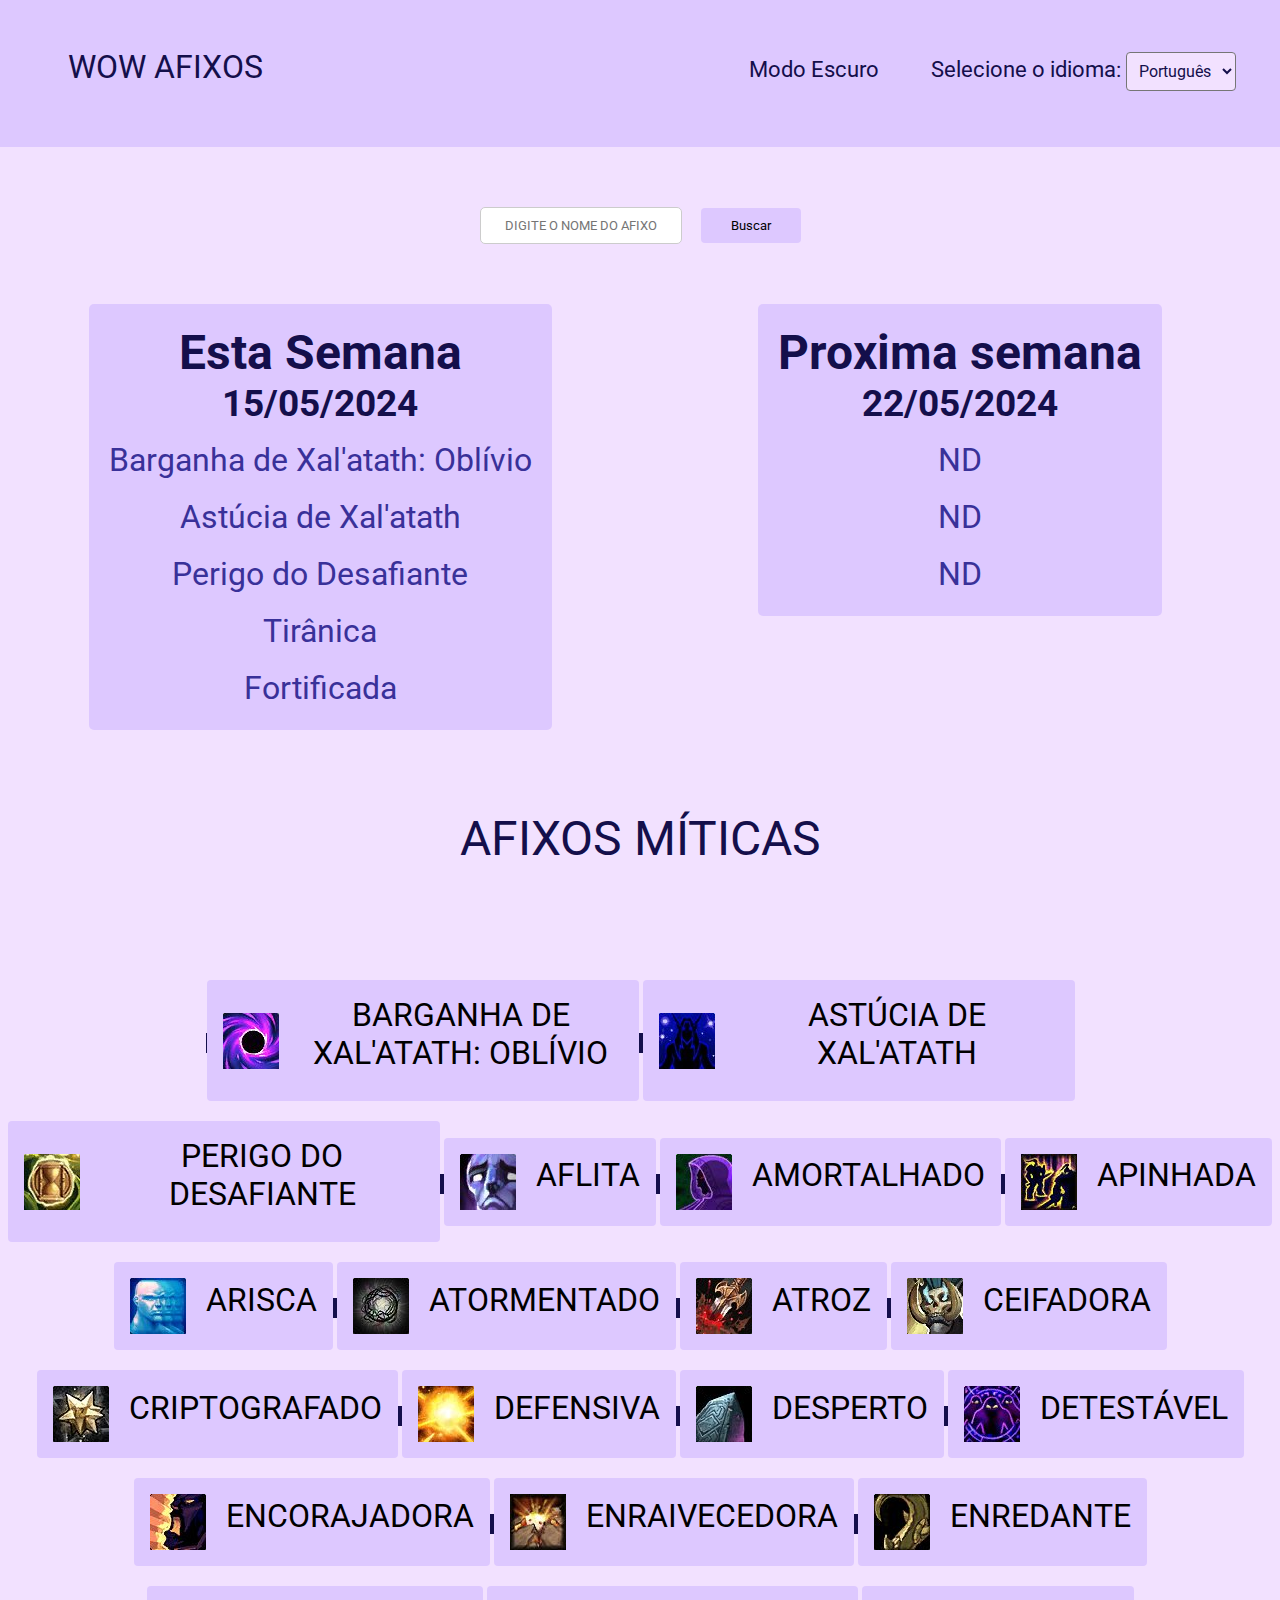
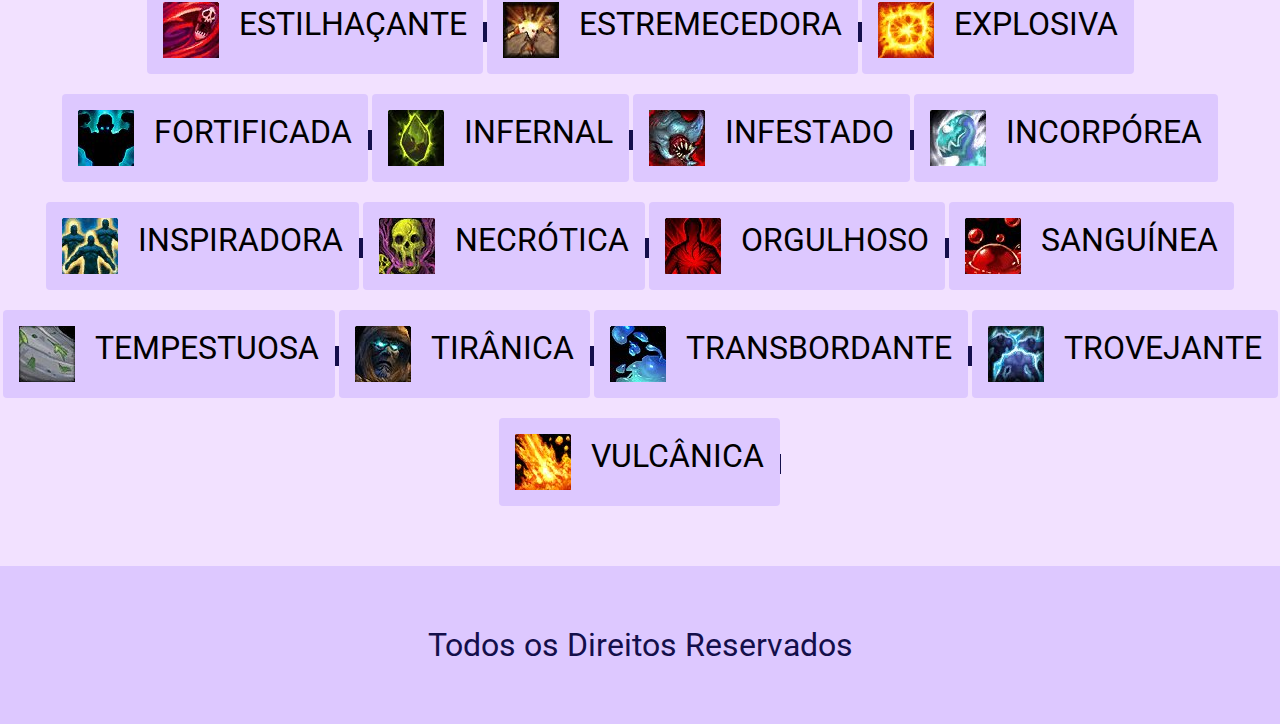
<file: index.html>
<!DOCTYPE html>
<html lang="pt-br">
  <head>
    <meta charset="UTF-8" />
    <meta name="viewport" content="width=device-width, initial-scale=1.0" />
    <title>Afixos</title>
    <link
      rel="icon"
      href="./assets/favicon/fortificada_5TJ_icon.ico"
      type="image/x-icon"
    />
    <link rel="stylesheet" href="./css/style.css" />
    <link rel="preconnect" href="https://fonts.googleapis.com" />
    <link rel="preconnect" href="https://fonts.gstatic.com" crossorigin />
    <link
      href="https://fonts.googleapis.com/css2?family=Roboto&display=swap"
      rel="stylesheet"
    />
  </head>

  <body>
    <header class="div-bg">
      <div class="div-header container">
        <div class="div-menu-logo">
          <ul class="lista-flex">
            <li class="item-esquerda">
              <a href="https://github.com/TbrunoK/wow-afixes" target="_blank"
                >WOW AFIXOS</a
              >
            </li>
          </ul>
        </div>
        <div class="itens-direita">
          <a href="#" id="darkModeToggle">Modo Escuro</a>
          <div class="idioma-menu">
            <label for="idioma">Selecione o idioma:</label>
            <select id="idioma">
              <option value="pt">Português</option>
              <option value="en">Inglês</option>
              <option value="es">Espanhol</option>
            </select>
          </div>
        </div>
      </div>
    </header>
    <div class="container">
      <!-- Barra de pesquisa -->
      <input
        type="text"
        id="searchInput"
        class="search-input"
        placeholder="Digite o Nome do Afixo"
      />

      <button onclick="buscarAfixo()" class="search-button">Buscar</button>

      <div class="Conteudo-afixos-afixos-semanas">
        <div class="conteiner-centralizado">
          <div class="afixos-esta-semana">
            <div class="conteiner-esta">
              <h2>Esta Semana</h2>
              <h3>15/05/2024</h3>
              <div class="afixos">
                <ul>
                  <li>
                    <a
                      class="sombreado nome"
                      href="#"
                      onclick="adicionarNome(this); return false;"
                      >Barganha de Xal'atath: Oblívio</a
                    >
                  </li>
                  <li>
                    <a
                      class="sombreado nome"
                      href="#"
                      onclick="adicionarNome(this); return false;"
                      >Astúcia de Xal'atath</a
                    >
                  </li>
                  <li>
                    <a
                      class="sombreado nome"
                      href="#"
                      onclick="adicionarNome(this); return false;"
                      >Perigo do Desafiante</a
                    >
                  </li>
                  <li>
                    <a
                      class="sombreado nome"
                      href="#"
                      onclick="adicionarNome(this); return false;"
                      >Tirânica</a
                    >
                  </li>
                  <li>
                    <a
                      class="sombreado nome"
                      href="#"
                      onclick="adicionarNome(this); return false;"
                      >Fortificada</a
                    >
                  </li>
                </ul>
              </div>
            </div>
          </div>

          <div class="afixos-esta-semana">
            <div>
              <h2>Proxima semana</h2>
              <h3>22/05/2024</h3>
              <div class="afixos">
                <ul>
                  <li>
                    <a
                      class="sombreado nome"
                      href="#"
                      onclick="adicionarNome(this); return false;"
                      >ND</a
                    >
                  </li>
                  <li>
                    <a
                      class="sombreado nome"
                      href="#"
                      onclick="adicionarNome(this); return false;"
                      >ND</a
                    >
                  </li>
                  <li>
                    <a
                      class="sombreado nome"
                      href="#"
                      onclick="adicionarNome(this); return false;"
                      >ND</a
                    >
                  </li>
                </ul>
              </div>
            </div>
          </div>
        </div>

        <!-- Lista de afixos  -->
        <div class="afixo-mitica-menu">
          <a
            class="afixos-mitica-texto"
            href="https://www.wowhead.com/pt/affixes"
            target="_blank"
            >Afixos Míticas</a
          >
        </div>

        <div class="afixo-lista">
          <ul class="lista-completa">
            <li>
              <img
                src="./assets/afixes/Barganha de Xal'atath Oblívio.jpg"
                alt=""
              /><a
                href="https://www.wowhead.com/pt/affix=159/barganha-de-xalatath-obl%C3%ADvio"
                target="_blank"
                >Barganha de Xal'atath: Oblívio</a
              >
            </li>

            <li>
              <img src="./assets/afixes/Astúcia de Xal'atath.jpg" alt="" /><a
                href="https://www.wowhead.com/pt/affix=147/ast%C3%BAcia-de-xalatath"
                target="_blank"
                >Astúcia de Xal'atath</a
              >
            </li>

            <li>
              <img src="./assets/afixes/Perigo do Desafiante.jpg" alt="" /><a
                href="https://www.wowhead.com/pt/affix=159/barganha-de-xalatath-obl%C3%ADvio"
                target="_blank"
                >Perigo do Desafiante</a
              >
            </li>

            <li>
              <img src="./assets/afixes/aflita.jpg" alt="" /><a
                href="https://www.wowhead.com/pt/affix=135/aflita"
                target="_blank"
                >Aflita</a
              >
            </li>

            <li>
              <img src="./assets/afixes/amortalhado.jpg" alt="" /><a
                href="https://www.wowhead.com/pt/affix=131/amortalhado"
                target="_blank"
                >Amortalhado</a
              >
            </li>

            <li>
              <img src="./assets/afixes/apinhada..jpg" alt="" /><a
                href="https://www.wowhead.com/pt/affix=5/apinhada"
                target="_blank"
                >apinhada</a
              >
            </li>

            <li>
              <img src="./assets/afixes/arisca.jpg" alt="" /><a
                href="https://www.wowhead.com/pt/affix=2/arisca"
                target="_blank"
                >Arisca</a
              >
            </li>

            <li>
              <img src="./assets/afixes/atormentado.jpg" alt="" /><a
                href="https://www.wowhead.com/pt/affix=128/atormentado"
                target="_blank"
                >Atormentado</a
              >
            </li>

            <li>
              <img src="./assets/afixes/atroz.jpg" alt="" /><a
                href="https://www.wowhead.com/pt/affix=12/atroz"
                target="_blank"
                >Atroz</a
              >
            </li>

            <li>
              <img src="./assets/afixes/ceifadora.jpg" alt="" /><a
                href="https://www.wowhead.com/pt/affix=117/ceifadora"
                target="_blank"
                >Ceifadora</a
              >
            </li>

            <li>
              <img src="./assets/afixes/criptografado.jpg" alt="" /><a
                href="https://www.wowhead.com/pt/affix=130/criptografado"
                target="_blank"
                >Criptografado</a
              >
            </li>

            <li>
              <img src="./assets/afixes/defensiva.jpg" alt="" /><a
                href="https://www.wowhead.com/pt/affix=137/defensiva"
                target="_blank"
                >Defensiva</a
              >
            </li>

            <li>
              <img src="./assets/afixes/desperto.jpg" alt="" /><a
                href="https://www.wowhead.com/pt/affix=120/desperto"
                target="_blank"
                >Desperto</a
              >
            </li>

            <li>
              <img src="./assets/afixes/Detestavel.jpg" alt="" /><a
                href="https://www.wowhead.com/pt/affix=123/detest%C3%A1vel"
                target="_blank"
                >Detestável</a
              >
            </li>

            <li>
              <img src="./assets/afixes/Encorajadora.jpg" alt="" /><a
                href="https://www.wowhead.com/pt/affix=7/encorajadora"
                target="_blank"
                >Encorajadora</a
              >
            </li>

            <li>
              <img src="./assets/afixes/estremecedora.jpg" alt="" /><a
                href="https://www.wowhead.com/pt/affix=6/enraivecedora"
                target="_blank"
                >Enraivecedora</a
              >
            </li>

            <li>
              <img src="./assets/afixes/enredante.jpg" alt="" /><a
                href="https://www.wowhead.com/pt/affix=134/enredante"
                target="_blank"
                >Enredante</a
              >
            </li>

            <li>
              <img src="./assets/afixes/estilhacante.jpg" alt="" /><a
                href="https://www.wowhead.com/pt/affix=11/estilha%C3%A7ante"
                target="_blank"
                >Estilhaçante</a
              >
            </li>

            <li>
              <img src="./assets/afixes/estremecedora.jpg" alt="" /><a
                href="https://www.wowhead.com/pt/affix=14/estremecedora"
                target="_blank"
                >Estremecedora</a
              >
            </li>

            <li>
              <img src="./assets/afixes/explosiva.jpg" alt="" /><a
                href="https://www.wowhead.com/pt/affix=13/explosiva"
                target="_blank"
                >Explosiva</a
              >
            </li>

            <li>
              <img src="./assets/afixes/fortificada.jpg" alt="" /><a
                href="https://www.wowhead.com/pt/affix=10/fortificada"
                target="_blank"
                >Fortificada</a
              >
            </li>

            <li>
              <img src="./assets/afixes/infernal.jpg" alt="" /><a
                href="https://www.wowhead.com/pt/affix=129/infernal"
                target="_blank"
                >Infernal</a
              >
            </li>

            <li>
              <img src="./assets/afixes/infestado.jpg" alt="" /><a
                href="https://www.wowhead.com/pt/affix=16/infestado"
                target="_blank"
                >Infestado</a
              >
            </li>

            <li>
              <img src="./assets/afixes/incorporea.jpg" alt="" /><a
                href="https://www.wowhead.com/pt/affix=136/incorp%C3%B3rea"
                target="_blank"
                >Incorpórea</a
              >
            </li>

            <li>
              <img src="./assets/afixes/inspiradora.jpg" alt="" /><a
                href="https://www.wowhead.com/pt/affix=122/inspiradora"
                target="_blank"
                >Inspiradora</a
              >
            </li>

            <li>
              <img src="./assets/afixes/necrotica.jpg" alt="" /><a
                href="https://www.wowhead.com/pt/affix=4/necr%C3%B3tica"
                target="_blank"
                >Necrótica</a
              >
            </li>

            <li>
              <img src="./assets/afixes/orgulhoso.jpg" alt="" /><a
                href="https://www.wowhead.com/pt/affix=121/orgulhoso"
                target="_blank"
                >Orgulhoso</a
              >
            </li>

            <li>
              <img src="./assets/afixes/sanguinea.jpg" alt="" /><a
                href="https://www.wowhead.com/pt/affix=8/sangu%C3%ADnea"
                target="_blank"
                >Sanguínea</a
              >
            </li>

            <li>
              <img src="./assets/afixes/tempestuosa.jpg" alt="" /><a
                href="https://www.wowhead.com/pt/affix=124/tempestuosa"
                target="_blank"
                >tempestuosa</a
              >
            </li>

            <li>
              <img src="./assets/afixes/tiranico.jpg" alt="" /><a
                href="https://www.wowhead.com/pt/affix=9/tir%C3%A2nica"
                target="_blank"
                >Tirânica</a
              >
            </li>

            <li>
              <img src="./assets/afixes/transbordante.jpg" alt="" /><a
                href="https://www.wowhead.com/pt/affix=1/transbordante"
                target="_blank"
                >Transbordante</a
              >
            </li>

            <li id="trovejante">
              <img src="./assets/afixes/trovejante.jpg" alt="" /><a
                href="https://www.wowhead.com/pt/affix=132/trovejante"
                target="_blank"
                >trovejante</a
              >
            </li>

            <li>
              <img src="./assets/afixes/vulcanica.jpg" alt="" /><a
                href="https://www.wowhead.com/pt/affix=3/vulc%C3%A2nica"
                target="_blank"
                >Vulcânica</a
              >
            </li>
          </ul>
        </div>
      </div>
    </div>
    <footer class="footer"><p>Todos os Direitos Reservados</p></footer>
    <script src="./js/javascript.js"></script>
  </body>
</html>
</file>
<file: css/style.css>
@import url(./darkmode.css);
/*Reset */
* {
  font-family: "Roboto", sans-serif;
  padding: 0px;
  margin: 0px;
  text-decoration: none;
  list-style-type: none;
  color: var(--cor-primaria4);
  text-align: center;
}

body {
  background-color: var(--cor-primaria1);
}

/*Root / Variaveis */
:root {
  --cor-primaria1: #f2e1ff;
  --cor-primaria2: #ddc8ff;
  --cor-primaria2-1: #ad95d3ef;
  --cor-primaria3: #393199;
  --cor-primaria4: #140f4b;
  --color-gradient: linear-gradient(#f2e1ff, #09062c);
}

.container {
  max-width: 1400px;
  margin: auto;
}

.div-bg {
  background-color: var(--cor-primaria2);
}

/* Menu Principal */
.div-header {
  display: flex;
  justify-content: space-between;
  padding: 24px;
  align-items: center;
  font-size: 1.4rem;
  border-radius: 0px;
}

.div-menu-logo {
  display: inline-block;
  padding: 24px;
  margin-left: 20px;
  font-size: 32px;
  border-radius: 4px;
}
.div-menu-logo a::after {
  display: block;
  content: "";
  width: 0px;
  height: 3px;
  margin-top: 10px;
  background-color: var(--cor-primaria4);
  transition: 0.3s;
  position: relative;
}

.div-menu-logo a:hover::after {
  width: 100%;
}
.div-menu a {
  color: var(--color-font);
}

.itens-direita {
  display: flex;
  gap: 2rem;
}

.itens-direita a {
  display: inline-block;
  padding: 20px 0px;
  position: relative;
}

.itens-direita a::after {
  display: block;
  content: "";
  width: 0px;
  height: 3px;
  margin-top: 10px;
  background-color: var(--cor-primaria4);
  transition: 0.3s;
  position: absolute;
}

.itens-direita a:hover::after {
  width: 100%;
}
/* Menu de idiomas */
.idioma-menu {
  display: inline-block;
  margin: auto;
  padding: 20px;
  font-family: "roboto" sans-serif;
  font-size: 1.4rem;
}

/* Estilos para o seletor de idiomas */
#idioma {
  padding: 8px;
  font-size: 16px;
  margin-top: -30px;
  border-radius: 4px;
  background-color: var(--cor-primaria1);
}

/* Detalhe do menu idioma */
.idioma-menu::after {
  display: block;
  content: "";
  width: 0px;
  height: 3px;
  max-width: 310px;
  margin-top: 5px;
  background-color: var(--cor-primaria4);
  transition: 1.8s;
  position: absolute;
}

.idioma-menu:hover::after {
  width: 100%;
}

/*Menu afixos */
.afixo-mitica-menu {
  display: flex;
  padding: 40px;
  text-transform: uppercase;
}

.afixo-mitica-menu a {
  flex-wrap: wrap;
  justify-content: center;
  flex-direction: column;
  text-align: center;
  height: 100%;
  margin: auto;
  font-size: 3rem;
  padding: 40px;
}

.afixos-mitica-texto {
  display: flex;
  border-radius: 4px;
}

.afixos-mitica-texto::after {
  display: block;
  content: "";
  width: 0px;
  height: 3px;
  margin-top: 10px;
  background-color: var(--cor-primaria4);
  transition: 0.3s;
  position: relative;
}

.afixos-mitica-texto:hover::after {
  width: 100%;
}

/* lista com todos os afixos */
.lista-completa {
  padding: 1px;
  border-top: 20px solid var(--cor-primaria4);
}

.lista-completa li {
  background: var(--cor-primaria2);
}

.lista-completa a::after {
  display: flex;
  content: "";
  width: 0px;
  height: 3px;
  margin-top: 10px;
  transition: 0.3s;
  background-color: var(--cor-primaria4);
}

.lista-completa a:hover::after {
  width: 100%;
}

.afixo-lista {
  display: block;
  justify-content: center;
  text-align: center;
}

.afixo-lista ul {
  display: inline;
}

.afixo-lista li {
  display: inline-flex;
  align-items: center;
  gap: 20px;
  max-width: 400px;
  padding: 1rem;
  margin-top: 20px;
  font-size: 1rem;
  text-transform: uppercase;
  text-align: center;
  border-radius: 4px;
}

.afixo-lista li a {
  font-size: 2rem;
  text-transform: uppercase;
  border-radius: 4px;
  color: #000000;
}

.conteiner-centralizado {
  display: grid;
  grid-template-columns: 1fr 1fr;
  justify-content: center;
}
/* Afixos desta semana */
.afixos-esta-semana {
  display: flex;

  height: auto;
  width: auto;
  text-align: center;
  justify-content: center;
  box-sizing: border-box;
  font-size: 32px;
  padding: 20px;
  margin: auto;
  align-items: center;
  border-radius: 5px;

  background-color: var(--cor-primaria2);
  margin-top: 60px;
}

.afixos a {
  display: grid;
  grid-template-columns: 1fr;
  margin-top: 1rem;
  color: var(--cor-primaria3);
}

.afixos a::after {
  display: inline-block;
  content: "";
  width: 0px;
  height: 3px;
  background-color: var(--cor-primaria4);
  transition: 0.3s;
  position: relative;
}

.afixos a:hover::after {
  width: 100%;
}

.footer {
  margin-top: 60px;
  background-color: #f7f7f7;
}
.footer p {
  font-size: 32px;
  padding: 60px;
  background-color: var(--cor-primaria2);
}

/* Estilos para o campo de busca e botão */
.search-container {
  text-align: center;
  margin-top: 20px;
}

/* Menu de busca */
.search-input {
  padding: 10px;
  border-radius: 5px;
  border: 1px solid #ccc;
  background-color: #ffffffff;
  width: 180px;
  margin-top: 60px;
  margin-right: 5px;
  margin-left: 1px;
  text-transform: uppercase;
}

/* Botão de busca */
.search-button {
  padding: 10px 30px;
  border-radius: 4px;
  margin-left: 10px;
  background-color: var(--cor-primaria2);
  color: #000000;
  border: none;
  cursor: pointer;
}

/* Estilo para destacar o afixo encontrado */
.destacado {
  border: 2px solid #ff0000;
  border-radius: 5px;
  padding: 5px;
}
</file>
